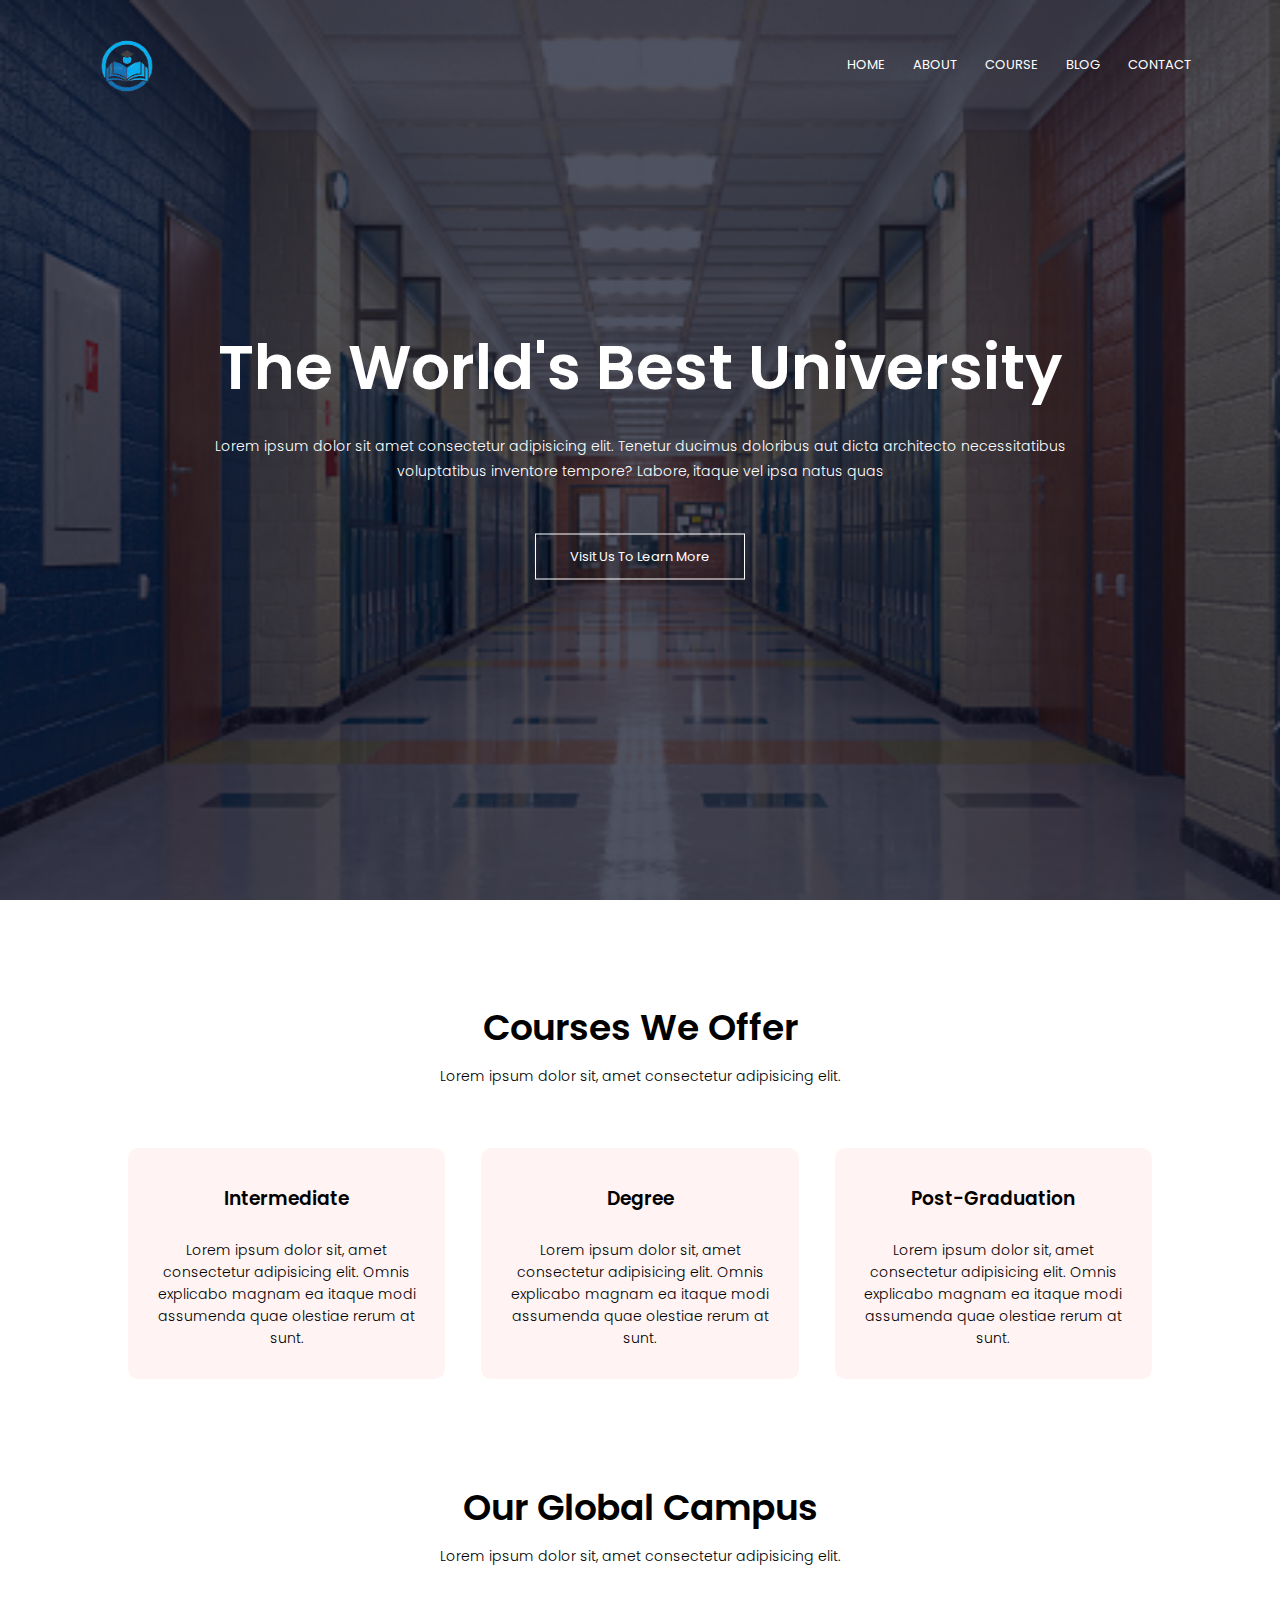
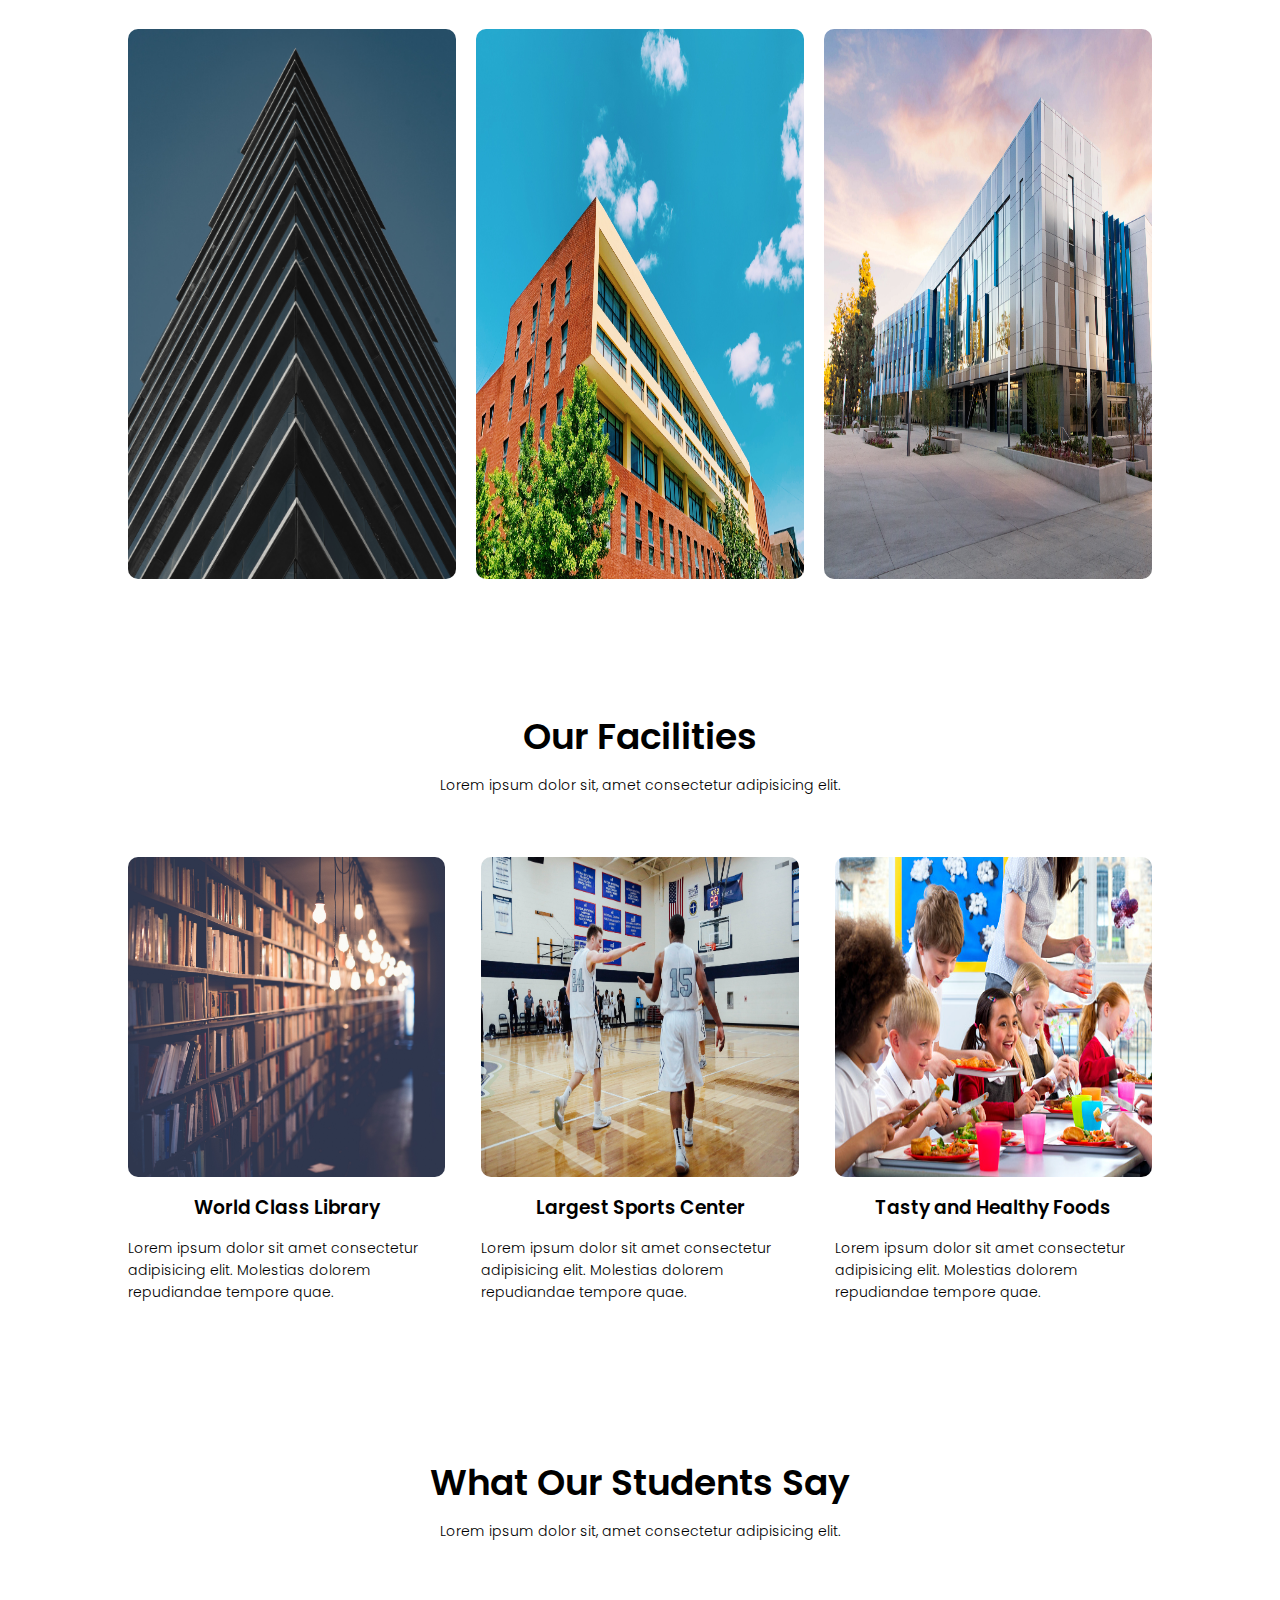
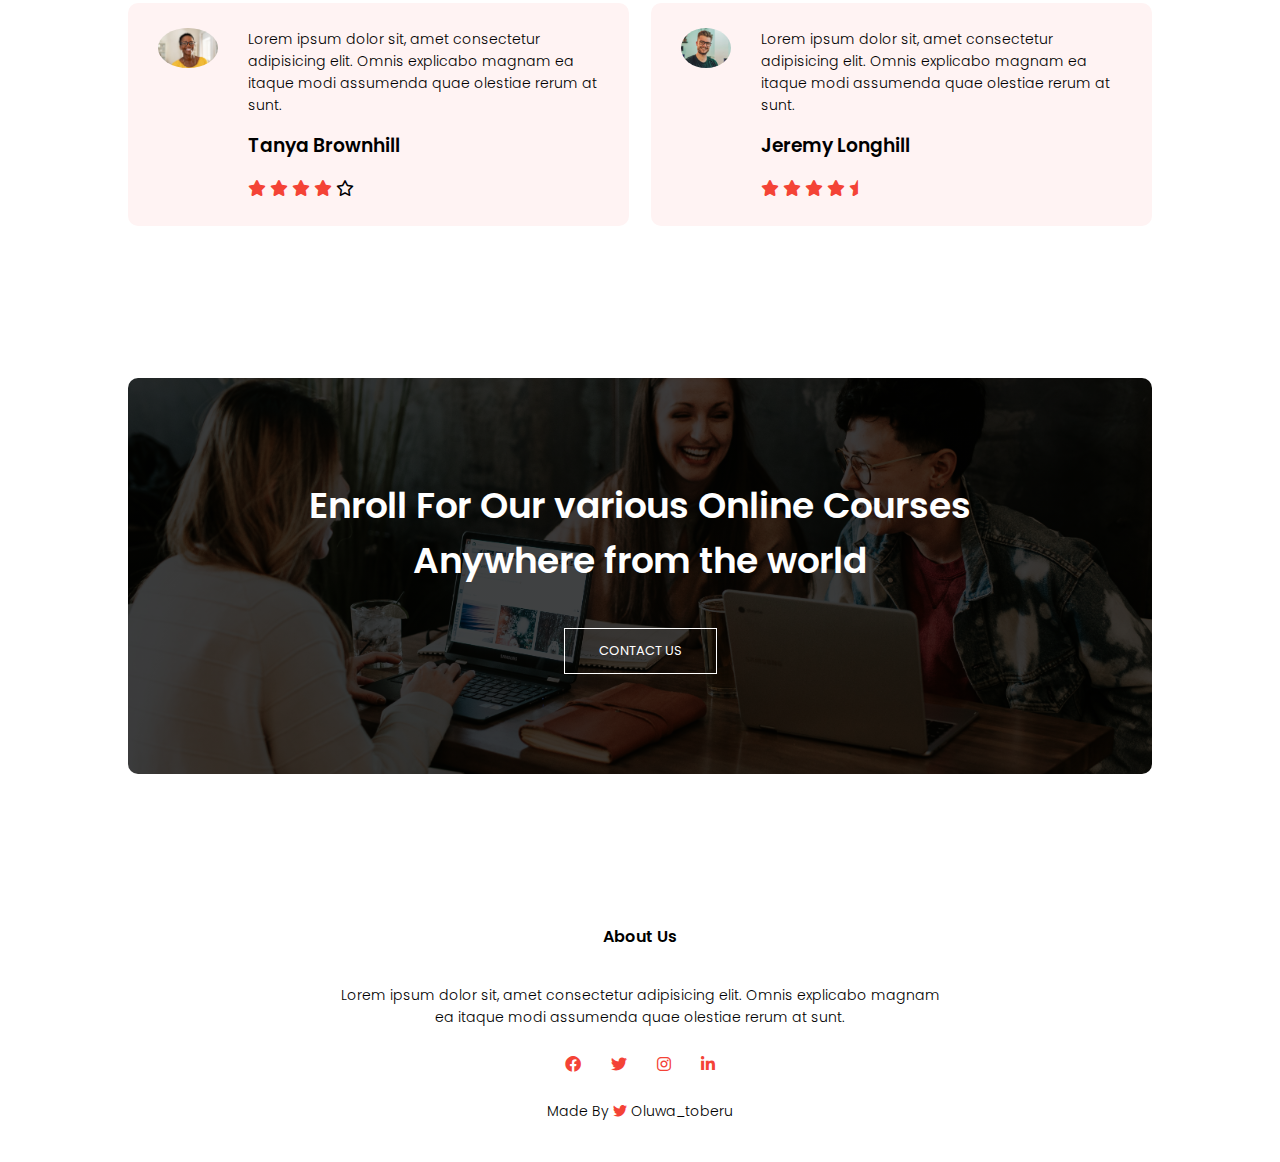
<file: school/index.html>
<html lang="en">
<head>
    <meta charset="UTF-8">
    <meta http-equiv="X-UA-Compatible" content="IE=edge">
    <meta name="viewport" content="width=device-width, initial-scale=1.0">
    <link rel="stylesheet" href="css/styles.css">
    <link rel="stylesheet" href="https://cdnjs.cloudflare.com/ajax/libs/font-awesome/6.0.0-beta2/css/all.min.css">
    <link rel="preconnect" href="https://fonts.googleapis.com">
<link rel="preconnect" href="https://fonts.gstatic.com" crossorigin>
<link href="https://fonts.googleapis.com/css2?family=Poppins:wght@100;200;300;400;600;700&display=swap" rel="stylesheet">
    <title>Campus</title>
</head>
<body>
    <section class="header">
        <nav class="nav">
          <a href="index.html"><img src="assets/logo.png" alt=""></a>

          <div class="nav-links" id="navLinks">
            <i class="fa fa-times" onclick="hideMenu()"></i>
              <ul>
                <li><a href="index.html">HOME</a></li>
                <li><a href="about.html">ABOUT</a></li>
                <li><a href="course.html">COURSE</a></li>
                <li><a href="blog.html">BLOG</a></li>
                <li><a href="contact.html">CONTACT</a></li>
              </ul>
          </div>
          <i class="fa fa-bars" onclick="showMenu()"></i>
        </nav>

        <div class="text-box">
            <h1>The World's Best University</h1>
            <p>Lorem ipsum dolor sit amet consectetur adipisicing elit. Tenetur ducimus doloribus aut dicta
             architecto necessitatibus<br> voluptatibus inventore tempore? Labore, itaque vel ipsa natus quas</p>
            <a href="" class="hero-btn">Visit Us To Learn More</a>
        </div>
    </section>


    <section class="course">
        <h1>Courses We Offer</h1>
        <p>Lorem ipsum dolor sit, amet consectetur adipisicing elit.</p>

        <div class="row">

            <div class="course-col">
                <h3>Intermediate</h3>
                <p>Lorem ipsum dolor sit, amet consectetur adipisicing elit.
                     Omnis explicabo magnam ea itaque modi assumenda quae 
                     olestiae rerum at sunt.</p>
            </div>

            <div class="course-col">
                <h3>Degree</h3>
                <p>Lorem ipsum dolor sit, amet consectetur adipisicing elit.
                     Omnis explicabo magnam ea itaque modi assumenda quae 
                     olestiae rerum at sunt.</p>
            </div>

            <div class="course-col">
                <h3>Post-Graduation</h3>
                <p>Lorem ipsum dolor sit, amet consectetur adipisicing elit.
                     Omnis explicabo magnam ea itaque modi assumenda quae 
                     olestiae rerum at sunt.</p>
            </div>

        </div>
    </section>

    <section class="campus">
        <h1>Our Global Campus</h1>
        <p>Lorem ipsum dolor sit, amet consectetur adipisicing elit.</p>

        <div class="row">

            <div class="campus-col">
                <img src="assets/b.jpg" class="first">
                <div class="layer">
                    <h3>LONDON</h3>
                </div>
            </div>

            <div class="campus-col">
                <img src="assets/c.jpg" class="first">
                <div class="layer">
                    <h3>NEW YORK</h3>
                </div>
            </div>

            <div class="campus-col">
                <img src="assets/d.jpg" class="first">
                <div class="layer">
                    <h3>WASHINGTON</h3>
                </div>
            </div>
            
        </div>
    </section>

    <section class="facilities">
        <h1>Our Facilities</h1>
        <p>Lorem ipsum dolor sit, amet consectetur adipisicing elit.</p>
        <div class="row">
            <div class="facilities-col">

                <img src="assets/e.jpg" class="second">
                <h3>World Class Library</h3>
                <p>Lorem ipsum dolor sit amet consectetur adipisicing elit.
                     Molestias dolorem repudiandae tempore quae.</p>
            </div>

            <div class="facilities-col">
                <img src="assets/f.jpg" class="second">
                <h3>Largest Sports Center</h3>
                <p>Lorem ipsum dolor sit amet consectetur adipisicing elit.
                     Molestias dolorem repudiandae tempore quae.</p>
            </div>

            <div class="facilities-col">
                <img src="assets/g.jpg" class="second">
                <h3>Tasty and Healthy Foods</h3>
                <p>Lorem ipsum dolor sit amet consectetur adipisicing elit.
                     Molestias dolorem repudiandae tempore quae.</p>
            </div>

        </div>
    </section>

    <section class="testimonials">
        <h1>What Our Students Say</h1>
        <p>Lorem ipsum dolor sit, amet consectetur adipisicing elit.</p>
        <div class="row">

            <div class="testimonials-col">
                <img src="assets/p.jpg">
                <div>
                  <p>Lorem ipsum dolor sit, amet consectetur adipisicing elit.
                    Omnis explicabo magnam ea itaque modi assumenda quae 
                    olestiae rerum at sunt.</p>  
                    <h3>Tanya Brownhill</h3>
                    <i class="fa fa-star"></i>
                    <i class="fa fa-star"></i>
                    <i class="fa fa-star"></i>
                    <i class="fa fa-star"></i>
                    <i class="far fa-star"></i>
                </div>
            </div>

                <div class="testimonials-col">
                    <img src="assets/q.jpg">
                    <div>
                      <p>Lorem ipsum dolor sit, amet consectetur adipisicing elit.
                        Omnis explicabo magnam ea itaque modi assumenda quae 
                        olestiae rerum at sunt.</p>  
                        <h3>Jeremy Longhill</h3>
                        <i class="fa fa-star"></i>
                        <i class="fa fa-star"></i>
                        <i class="fa fa-star"></i>
                        <i class="fa fa-star"></i>
                        <i class="fa fa-star-half"></i>
                    </div>
            </div>
        </div>
    </section>

    <section class="cta">
         <h1>Enroll For Our various Online Courses<br> Anywhere from the world</h1>
         <a href="" class="hero-btn"> CONTACT US</a>
    </section>


    <section class="footer">
        <h4>About Us</h4>
        <p>Lorem ipsum dolor sit, amet consectetur adipisicing elit.
            Omnis explicabo magnam<br> ea itaque modi assumenda quae 
            olestiae rerum at sunt.</p>
            <div class="icons">
                <i class="fab fa-facebook"></i> 
                <i class="fab fa-twitter"></i> 
                <i class="fab fa-instagram"></i> 
                <i class="fab fa-linkedin-in"></i> 
            </div>
            <p>Made By  <i class="fab fa-twitter"></i> Oluwa_toberu</p>
    </section>

<script src="js/main.js"></script>
</body>
</html>
</file>
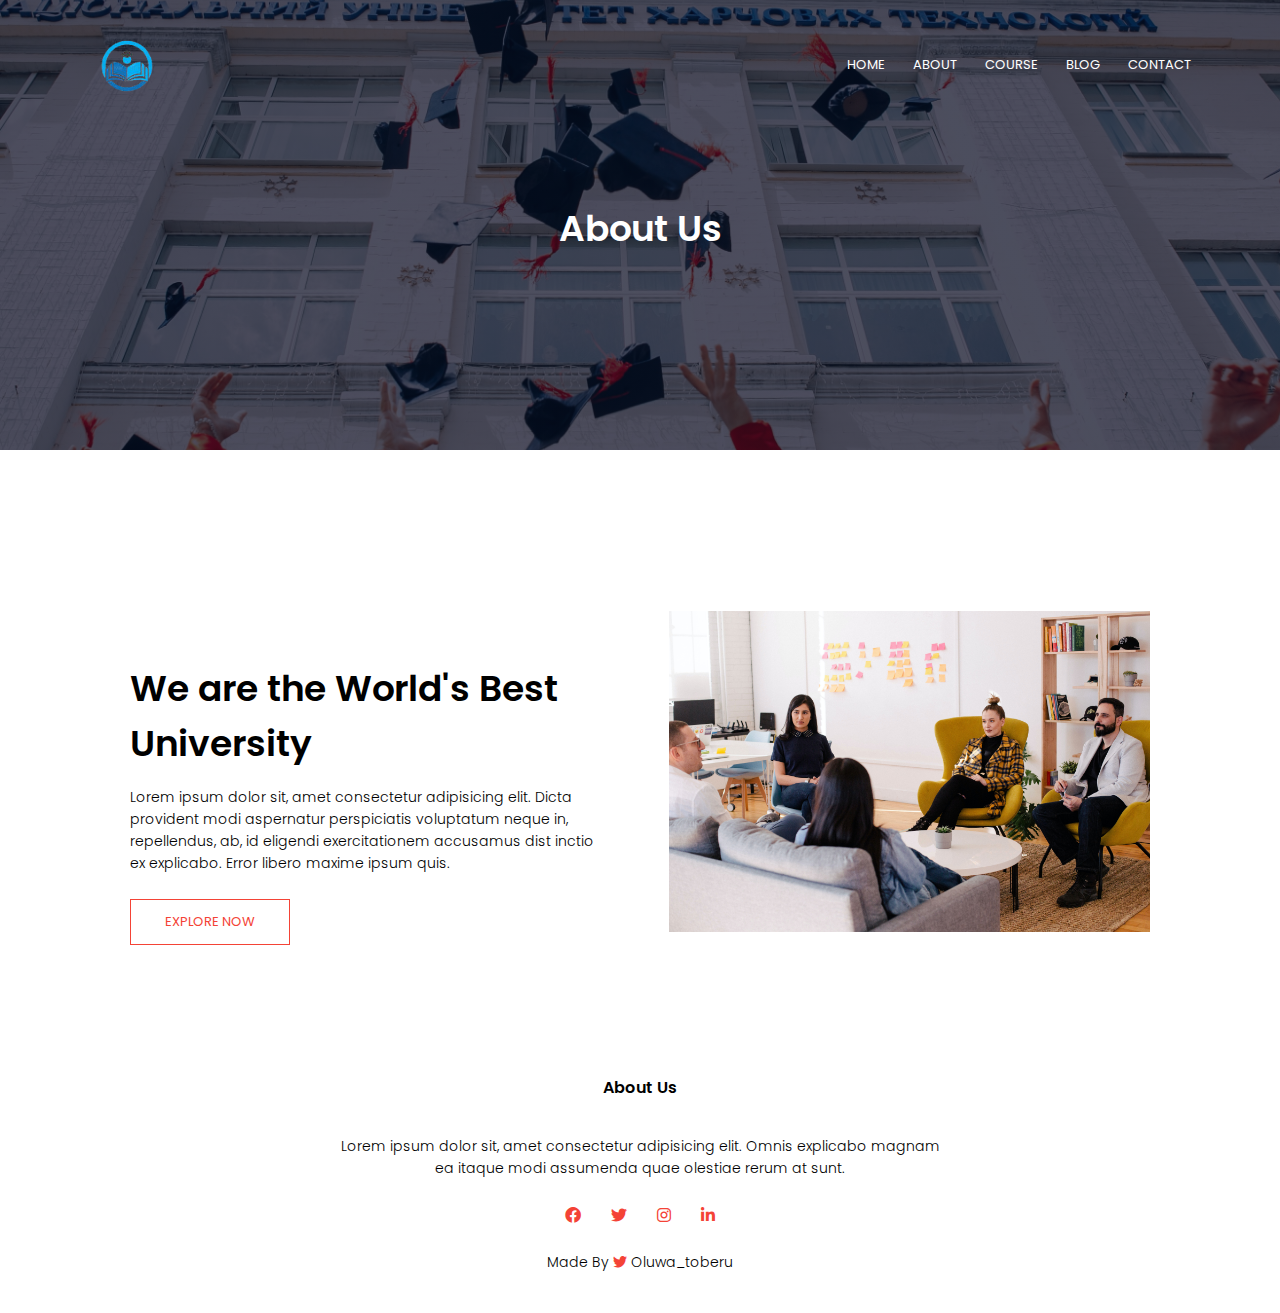
<file: school/about.html>
<html lang="en">
<head>
    <meta charset="UTF-8">
    <meta http-equiv="X-UA-Compatible" content="IE=edge">
    <meta name="viewport" content="width=device-width, initial-scale=1.0">
    <link rel="stylesheet" href="css/styles.css">
    <link rel="stylesheet" href="https://cdnjs.cloudflare.com/ajax/libs/font-awesome/6.0.0-beta2/css/all.min.css">
    <link rel="preconnect" href="https://fonts.googleapis.com">
<link rel="preconnect" href="https://fonts.gstatic.com" crossorigin>
<link href="https://fonts.googleapis.com/css2?family=Poppins:wght@100;200;300;400;600;700&display=swap" rel="stylesheet">
    <title>Campus</title>
</head>
<body>
    <section class="sub-header">
        <nav class="nav">
          <a href="index.html"><img src="assets/logo.png" alt=""></a>

          <div class="nav-links" id="navLinks">
            <i class="fa fa-times" onclick="hideMenu()"></i>
              <ul>
                <li><a href="index.html">HOME</a></li>
                <li><a href="about.html">ABOUT</a></li>
                <li><a href="course.html">COURSE</a></li>
                <li><a href="blog.html">BLOG</a></li>
                <li><a href="contact.html">CONTACT</a></li>
              </ul>
          </div>
          <i class="fa fa-bars" onclick="showMenu()"></i>
        </nav>

       <h1>About Us</h1>
    </section>


   <section class="about-us">
       <div class="row">
           <div class="about-col">
               <h1>We are the World's Best University</h1>
               <p>Lorem ipsum dolor sit, amet consectetur adipisicing elit.
                  Dicta provident modi aspernatur perspiciatis voluptatum neque
                  in, repellendus, ab, id eligendi exercitationem accusamus dist
                  inctio ex explicabo. Error libero maxime ipsum quis.</p>
                  <a href="" class="hero-btn red-btn">EXPLORE NOW</a>
           </div>
           <div class="about-col">
               <img src="assets/j.jpg">
           </div>
       </div>
   </section>

   



    <section class="footer">
        <h4>About Us</h4>
        <p>Lorem ipsum dolor sit, amet consectetur adipisicing elit.
            Omnis explicabo magnam<br> ea itaque modi assumenda quae 
            olestiae rerum at sunt.</p>
            <div class="icons">
                <i class="fab fa-facebook"></i> 
                <i class="fab fa-twitter"></i> 
                <i class="fab fa-instagram"></i> 
                <i class="fab fa-linkedin-in"></i> 
            </div>
            <p>Made By  <i class="fab fa-twitter"></i> Oluwa_toberu</p>
    </section>

<script src="js/main.js"></script>
</body>
</html>
</file>
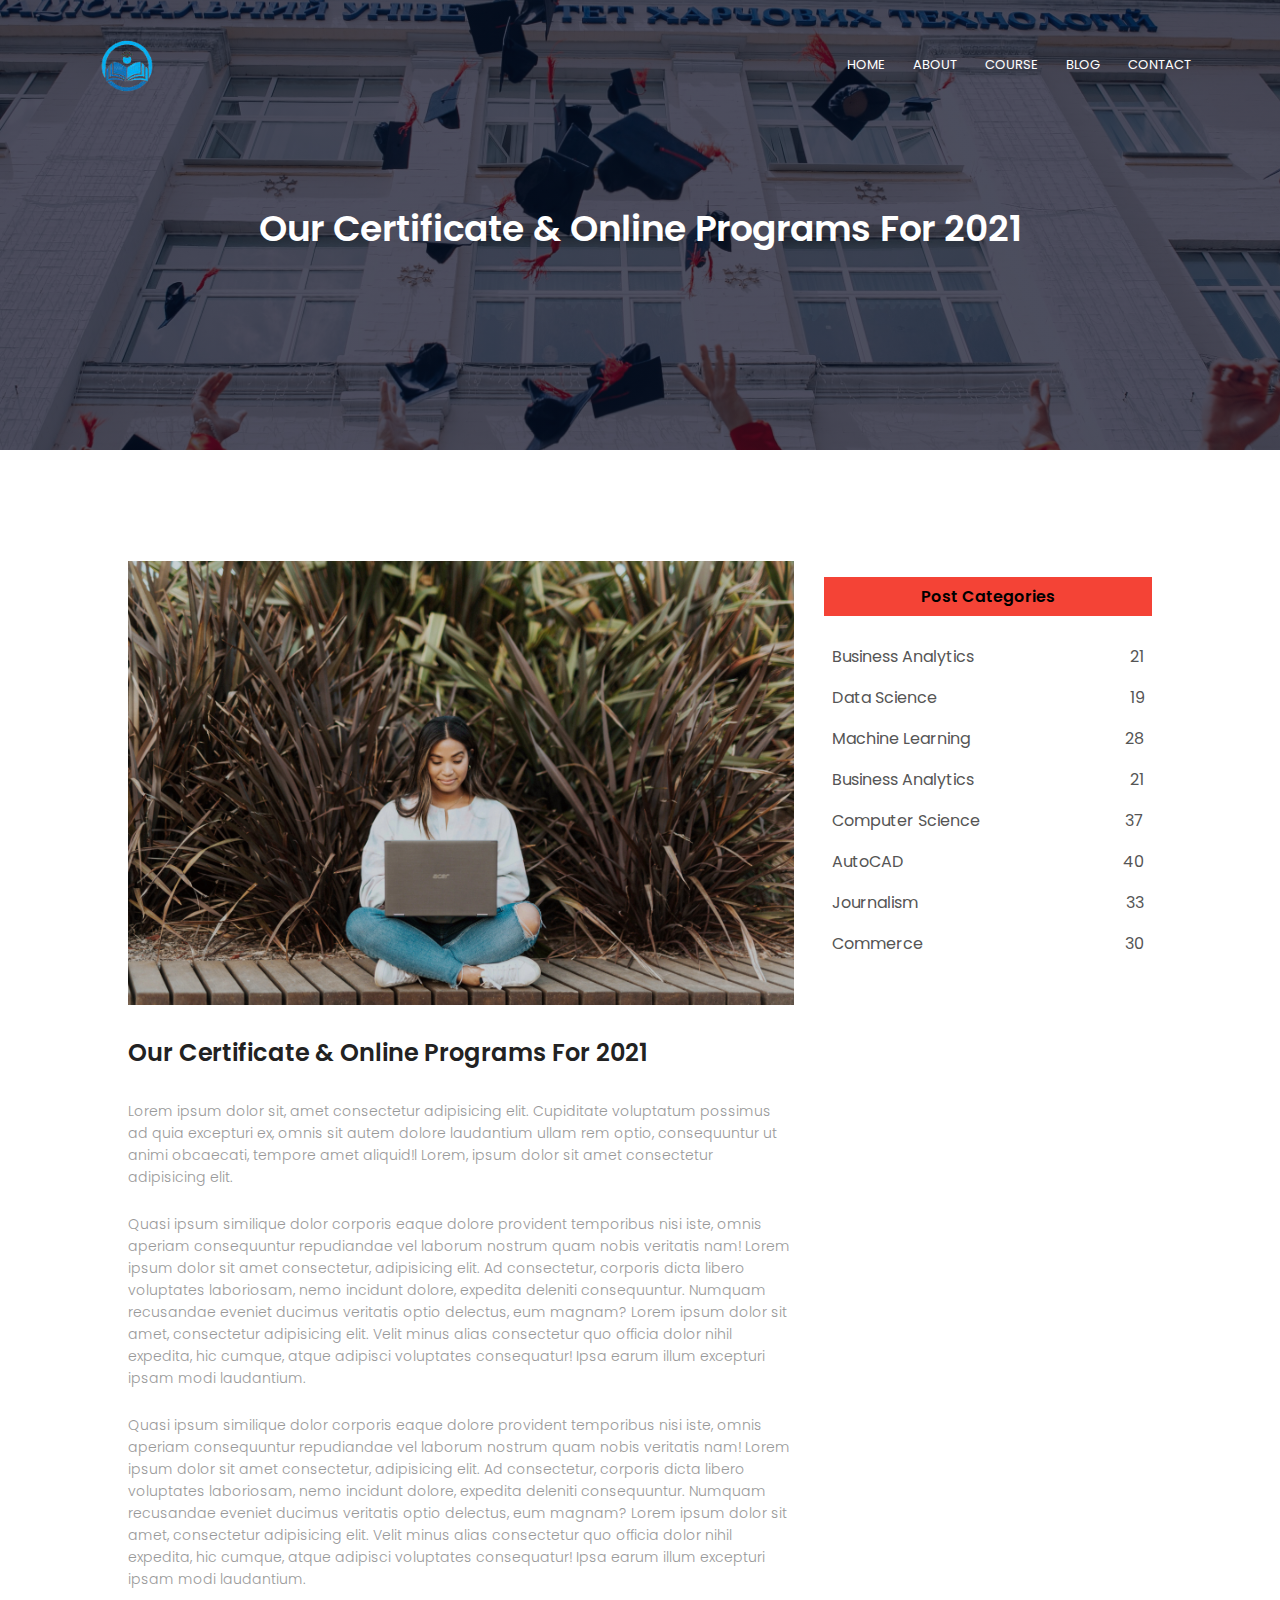
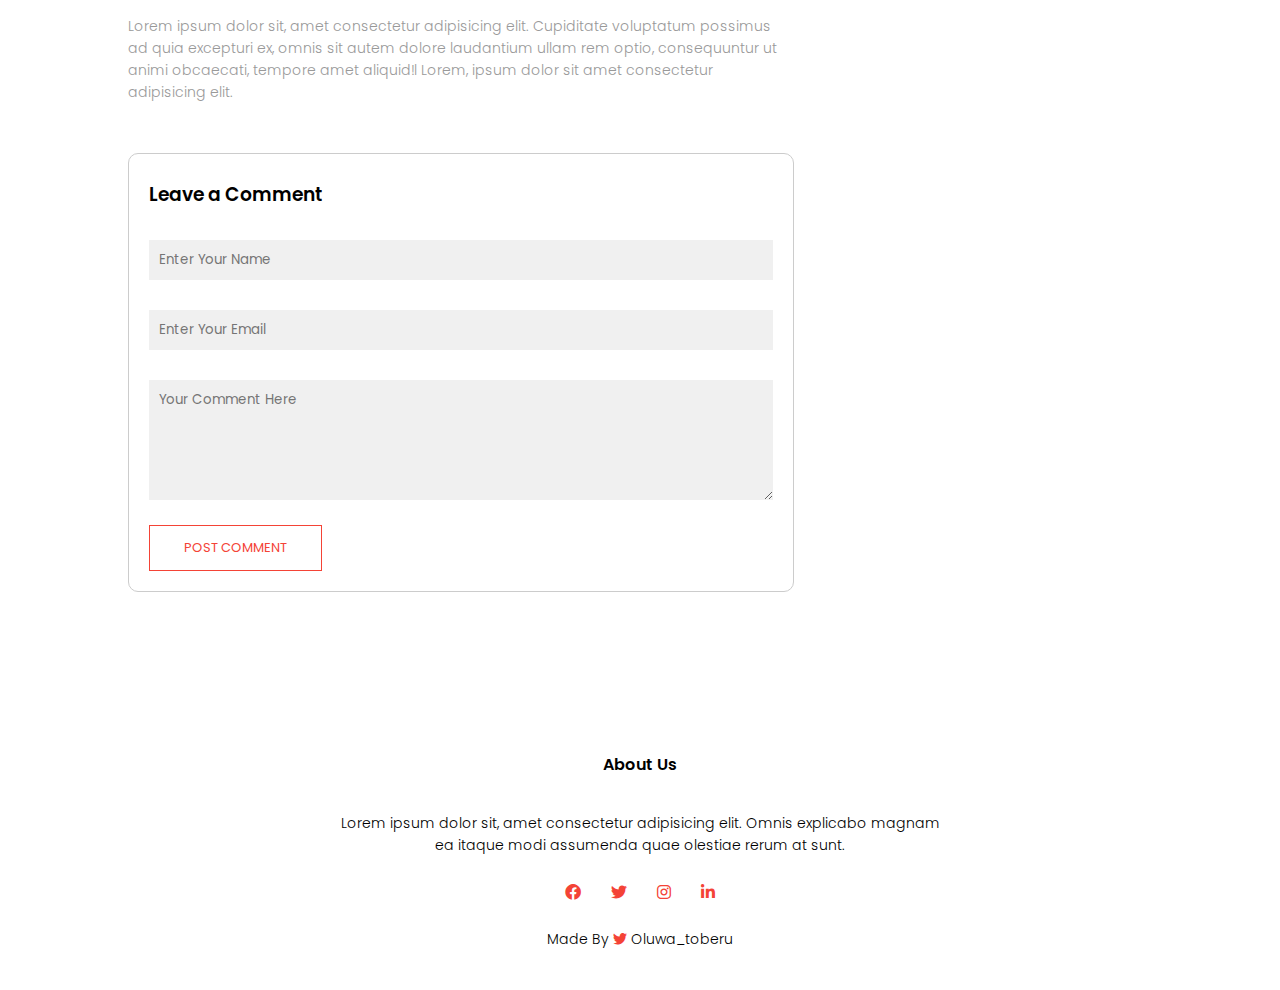
<file: school/blog.html>
<html lang="en">
<head>
    <meta charset="UTF-8">
    <meta http-equiv="X-UA-Compatible" content="IE=edge">
    <meta name="viewport" content="width=device-width, initial-scale=1.0">
    <link rel="stylesheet" href="css/styles.css">
    <link rel="stylesheet" href="https://cdnjs.cloudflare.com/ajax/libs/font-awesome/6.0.0-beta2/css/all.min.css">
    <link rel="preconnect" href="https://fonts.googleapis.com">
<link rel="preconnect" href="https://fonts.gstatic.com" crossorigin>
<link href="https://fonts.googleapis.com/css2?family=Poppins:wght@100;200;300;400;600;700&display=swap" rel="stylesheet">
    <title>Campus</title>
</head>
<body>
    <section class="sub-header">
        <nav class="nav">
          <a href="index.html"><img src="assets/logo.png" alt=""></a>

          <div class="nav-links" id="navLinks">
            <i class="fa fa-times" onclick="hideMenu()"></i>
              <ul>
                <li><a href="index.html">HOME</a></li>
                <li><a href="about.html">ABOUT</a></li>
                <li><a href="course.html">COURSE</a></li>
                <li><a href="blog.html">BLOG</a></li>
                <li><a href="contact.html">CONTACT</a></li>
              </ul>
          </div>
          <i class="fa fa-bars" onclick="showMenu()"></i>
        </nav>

       <h1>Our Certificate & Online Programs For 2021</h1>
    </section>


       <section class="blog-content">
           <div class="row">
               <div class="blog-left">
                   <img src="assets/k.jpg">
                   <h2>Our Certificate & Online Programs For 2021</h2>
                   <p>Lorem ipsum dolor sit, amet consectetur adipisicing elit.
                      Cupiditate voluptatum possimus ad quia excepturi ex, omnis
                      sit autem dolore laudantium ullam rem optio, consequuntur
                      ut animi obcaecati, tempore amet aliquid!l 
                      Lorem, ipsum dolor sit amet consectetur adipisicing elit.</p>
                      <br>
                      <p>Quasi ipsum similique dolor corporis eaque dolore provident
                      temporibus nisi iste, omnis aperiam consequuntur repudiandae
                      vel laborum nostrum quam nobis veritatis nam!  
                      Lorem ipsum dolor sit amet consectetur, adipisicing elit.
                      Ad consectetur, corporis dicta libero voluptates laboriosam,
                      nemo incidunt dolore, expedita deleniti consequuntur. Numquam
                      recusandae eveniet ducimus veritatis optio delectus, eum magnam? 
                      Lorem ipsum dolor sit amet, consectetur adipisicing elit. 
                      Velit minus alias consectetur quo officia dolor nihil expedita,
                      hic cumque, atque adipisci voluptates consequatur! Ipsa earum 
                      illum excepturi ipsam modi laudantium.</p>
                      <br>
                      <p>Quasi ipsum similique dolor corporis eaque dolore provident
                        temporibus nisi iste, omnis aperiam consequuntur repudiandae
                        vel laborum nostrum quam nobis veritatis nam!  
                        Lorem ipsum dolor sit amet consectetur, adipisicing elit.
                        Ad consectetur, corporis dicta libero voluptates laboriosam,
                        nemo incidunt dolore, expedita deleniti consequuntur. Numquam
                        recusandae eveniet ducimus veritatis optio delectus, eum magnam? 
                        Lorem ipsum dolor sit amet, consectetur adipisicing elit. 
                        Velit minus alias consectetur quo officia dolor nihil expedita,
                        hic cumque, atque adipisci voluptates consequatur! Ipsa earum 
                        illum excepturi ipsam modi laudantium.</p>
                        <br>
                        <p>Lorem ipsum dolor sit, amet consectetur adipisicing elit.
                            Cupiditate voluptatum possimus ad quia excepturi ex, omnis
                            sit autem dolore laudantium ullam rem optio, consequuntur
                            ut animi obcaecati, tempore amet aliquid!l 
                            Lorem, ipsum dolor sit amet consectetur adipisicing elit.</p>

                            <div class="comment-box">
                                <h3>Leave a Comment</h3>
                                <form class="comment-form">
                                    <input type="text" placeholder="Enter Your Name">
                                    <input type="email" placeholder="Enter Your Email">
                                    <textarea rows="5" placeholder="Your Comment Here"></textarea>
                                    <button type="submit" class="hero-btn red-btn">POST COMMENT</button>
                                </form>
                               
                            </div>

               </div>
               <div class="blog-right">
                   <h3>Post Categories</h3>
                   <div>
                       <span>Business Analytics</span>
                       <span>21</span>
                   </div>

                   <div>
                    <span>Data Science</span>
                    <span>19</span>
                </div>

                <div>
                    <span>Machine Learning</span>
                    <span>28</span>
                </div>

                <div>
                    <span>Business Analytics</span>
                    <span>21</span>
                </div>

                <div>
                    <span>Computer Science</span>
                    <span>37</span>
                </div>

                <div>
                    <span>AutoCAD</span>
                    <span>40</span>
                </div>

                <div>
                    <span>Journalism</span>
                    <span>33</span>
                </div>

                <div>
                    <span>Commerce</span>
                    <span>30</span>
                </div>

               </div>
           </div>
       </section>
   
   



    <section class="footer">
        <h4>About Us</h4>
        <p>Lorem ipsum dolor sit, amet consectetur adipisicing elit.
            Omnis explicabo magnam<br> ea itaque modi assumenda quae 
            olestiae rerum at sunt.</p>
            <div class="icons">
                <i class="fab fa-facebook"></i> 
                <i class="fab fa-twitter"></i> 
                <i class="fab fa-instagram"></i> 
                <i class="fab fa-linkedin-in"></i> 
            </div>
            <p>Made By  <i class="fab fa-twitter"></i> Oluwa_toberu</p>
    </section>

<script src="js/main.js"></script>
</body>
</html>
</file>
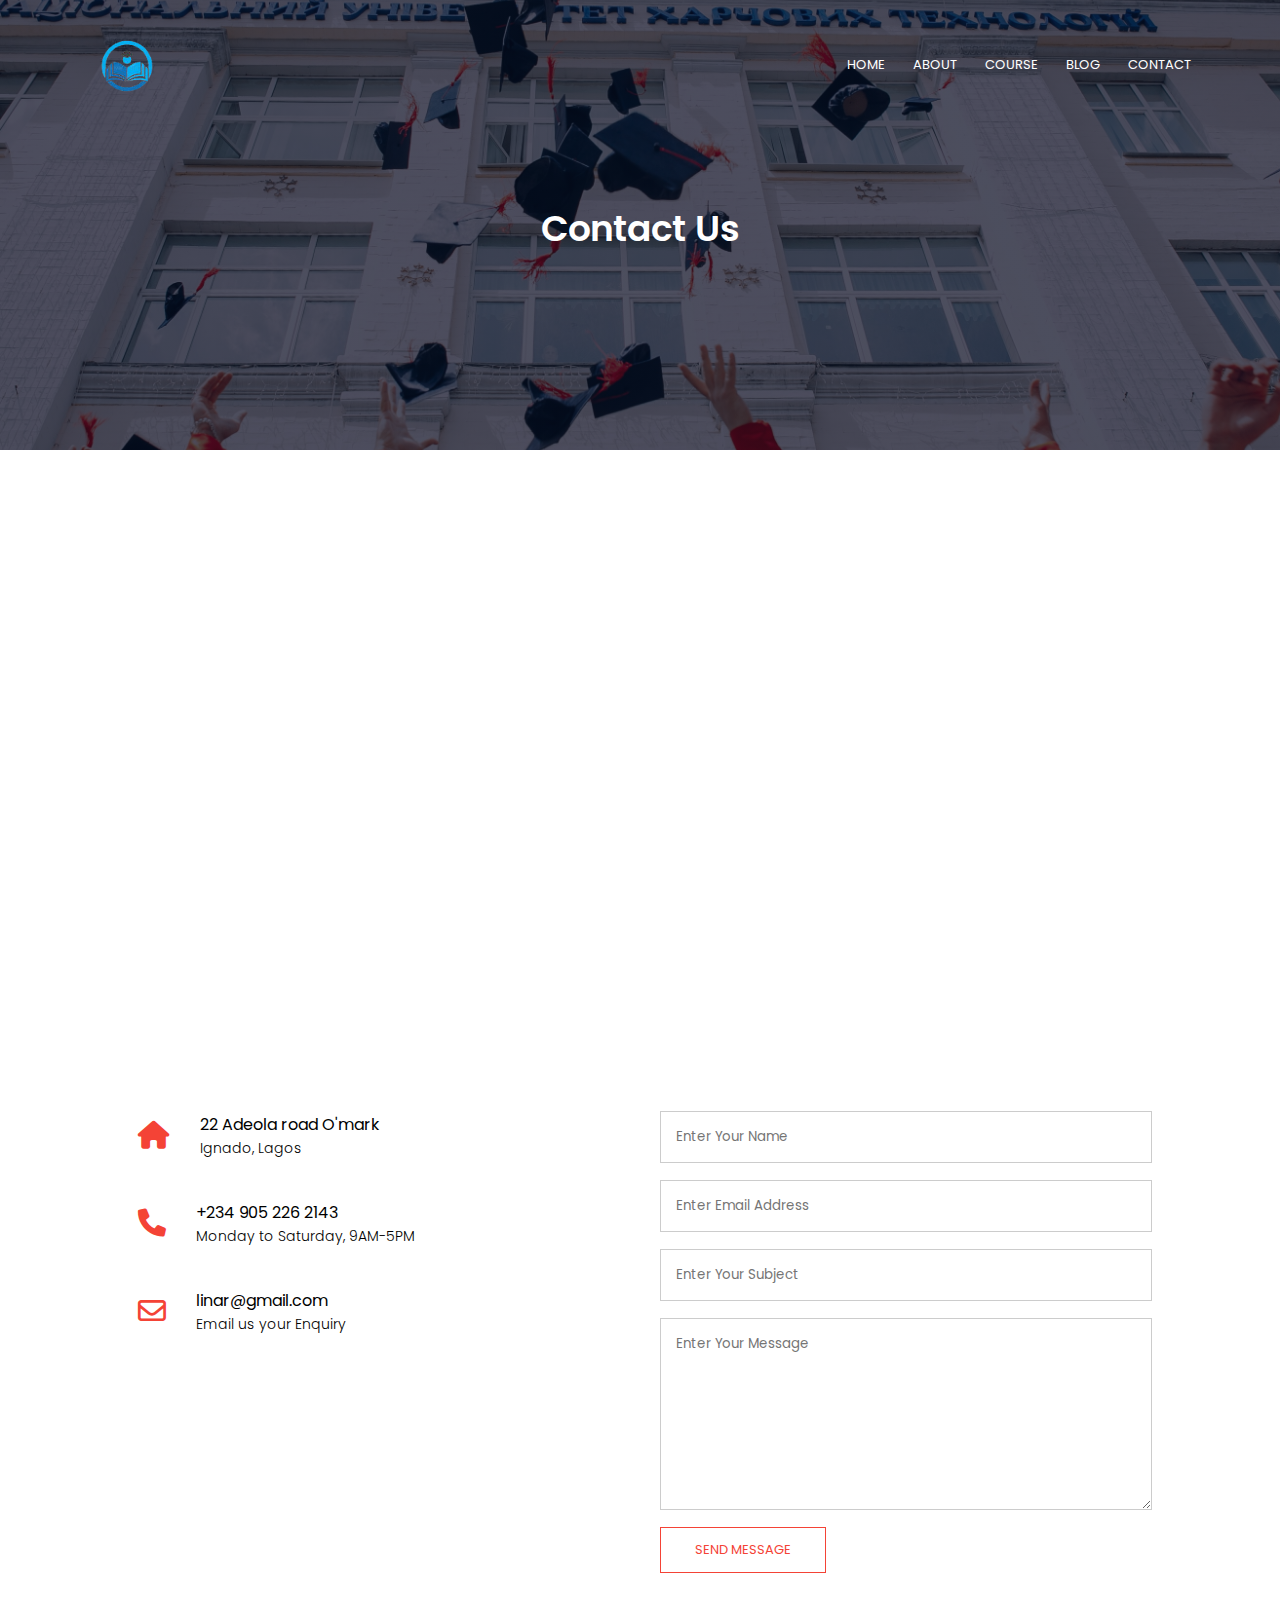
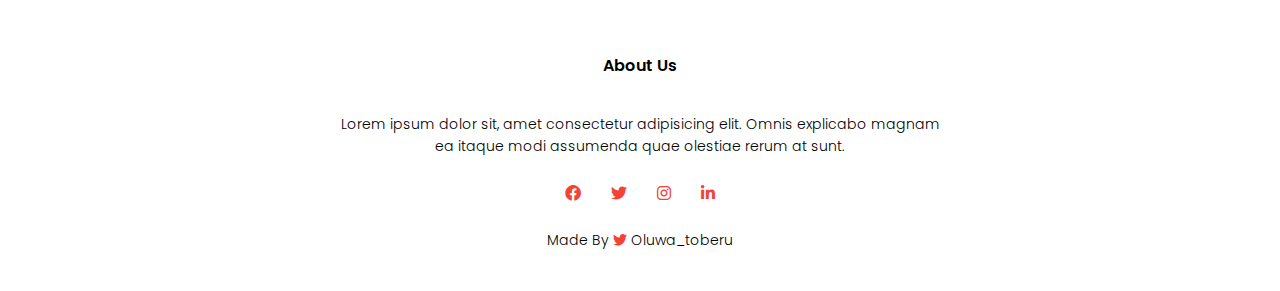
<file: school/contact.html>
<html lang="en">
<head>
    <meta charset="UTF-8">
    <meta http-equiv="X-UA-Compatible" content="IE=edge">
    <meta name="viewport" content="width=device-width, initial-scale=1.0">
    <link rel="stylesheet" href="css/styles.css">
    <link rel="stylesheet" href="https://cdnjs.cloudflare.com/ajax/libs/font-awesome/6.0.0-beta2/css/all.min.css">
    <link rel="preconnect" href="https://fonts.googleapis.com">
<link rel="preconnect" href="https://fonts.gstatic.com" crossorigin>
<link href="https://fonts.googleapis.com/css2?family=Poppins:wght@100;200;300;400;600;700&display=swap" rel="stylesheet">
    <title>Campus</title>
</head>
<body>
    <section class="sub-header">
        <nav class="nav">
          <a href="index.html"><img src="assets/logo.png" alt=""></a>

          <div class="nav-links" id="navLinks">
            <i class="fa fa-times" onclick="hideMenu()"></i>
              <ul>
                  <li><a href="index.html">HOME</a></li>
                  <li><a href="about.html">ABOUT</a></li>
                  <li><a href="course.html">COURSE</a></li>
                  <li><a href="blog.html">BLOG</a></li>
                  <li><a href="contact.html">CONTACT</a></li>
              </ul>
          </div>
          <i class="fa fa-bars" onclick="showMenu()"></i>
        </nav>

       <h1>Contact Us</h1>
    </section>


  
     <section class="location">
        <iframe src="https://www.google.com/maps/embed?pb=!1m18!1m12!1m3!1d3963.8238153621637!2d3.2313412147708145!3d6.543919095266929!2m3!1f0!2f0!3f0!3m2!1i1024!2i768!4f13.1!3m3!1m2!1s0x103b85de677f1377%3A0xa8e4c9e72999b617!2sLinar%20School%20of%20Media%20%26%20ICT!5e0!3m2!1sen!2sng!4v1634335176200!5m2!1sen!2sng" width="600" height="450" style="border:0;" allowfullscreen="" loading="lazy"></iframe>
     </section>
   

     <section class="contact-us">
         <div class="row">
             <div class="contact-col">

                 <div>
                    <i class="fas fa-home"></i> 
                    <span>22 Adeola road O'mark
                    <p>Ignado, Lagos</p>
                    </span>
                 </div>

                 <div>
                    <i class="fas fa-phone"></i> 
                    <span>+234 905 226 2143
                    <p>Monday to Saturday, 9AM-5PM</p>
                </span>
                    
                 </div>

                 <div>
                    <i class="far fa-envelope"></i> 
                    <span>linar@gmail.com 
                    <p>Email us your Enquiry</p>
                   </span>
                   
                 </div>

             </div>
             <div class="contact-col">
                 <form action="form-handler.php" method="POST">
                     <input type="text" name="name" placeholder="Enter Your Name" required>
                     <input type="email" name="email" placeholder="Enter Email Address" required>
                     <input type="text" name="subject" placeholder="Enter Your Subject" required>
                     <textarea rows="8" name="message" placeholder="Enter Your Message"></textarea>
                     <button type="submit" class="hero-btn red-btn">SEND MESSAGE</button>
                 </form>
             </div>
         </div>
     </section>


    <section class="footer">
        <h4>About Us</h4>
        <p>Lorem ipsum dolor sit, amet consectetur adipisicing elit.
            Omnis explicabo magnam<br> ea itaque modi assumenda quae 
            olestiae rerum at sunt.</p>
            <div class="icons">
                <i class="fab fa-facebook"></i> 
                <i class="fab fa-twitter"></i> 
                <i class="fab fa-instagram"></i> 
                <i class="fab fa-linkedin-in"></i> 
            </div>
            <p>Made By  <i class="fab fa-twitter"></i> Oluwa_toberu</p>
    </section>

<script src="js/main.js"></script>
</body>
</html>
</file>
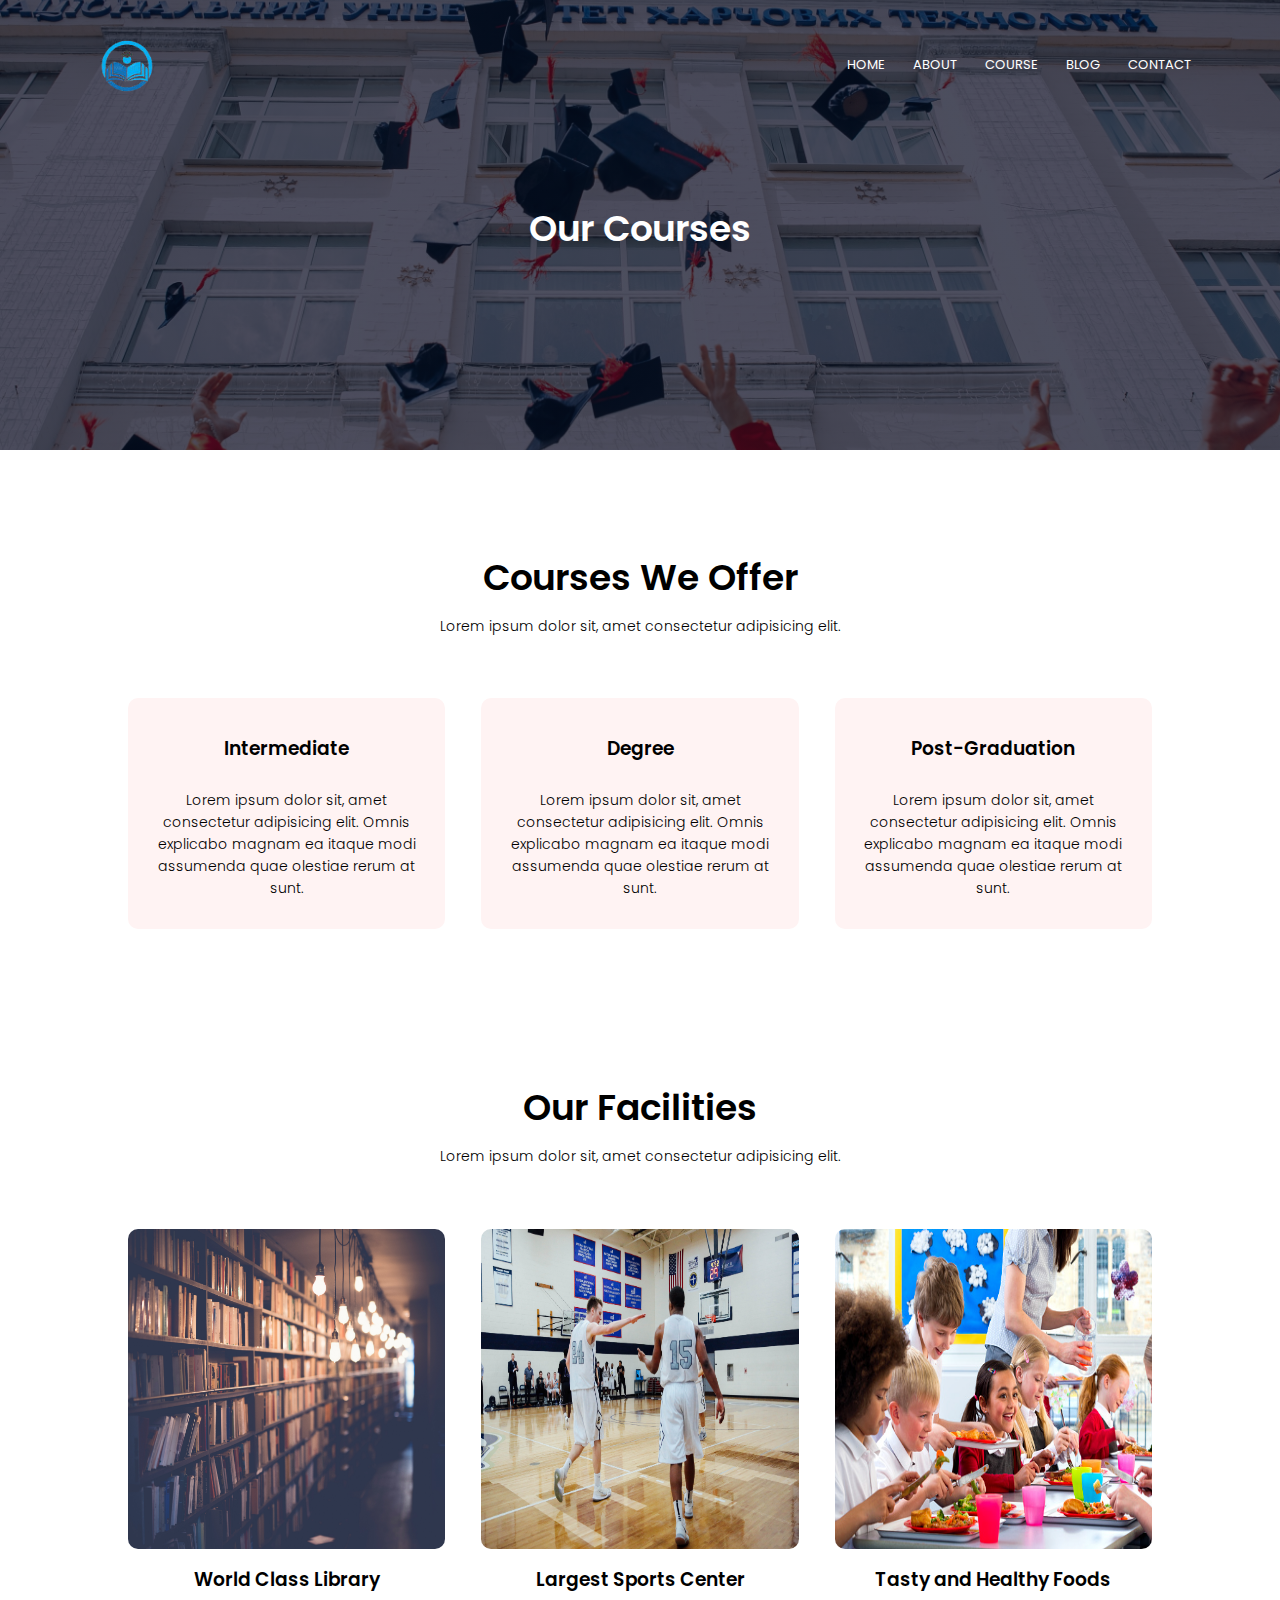
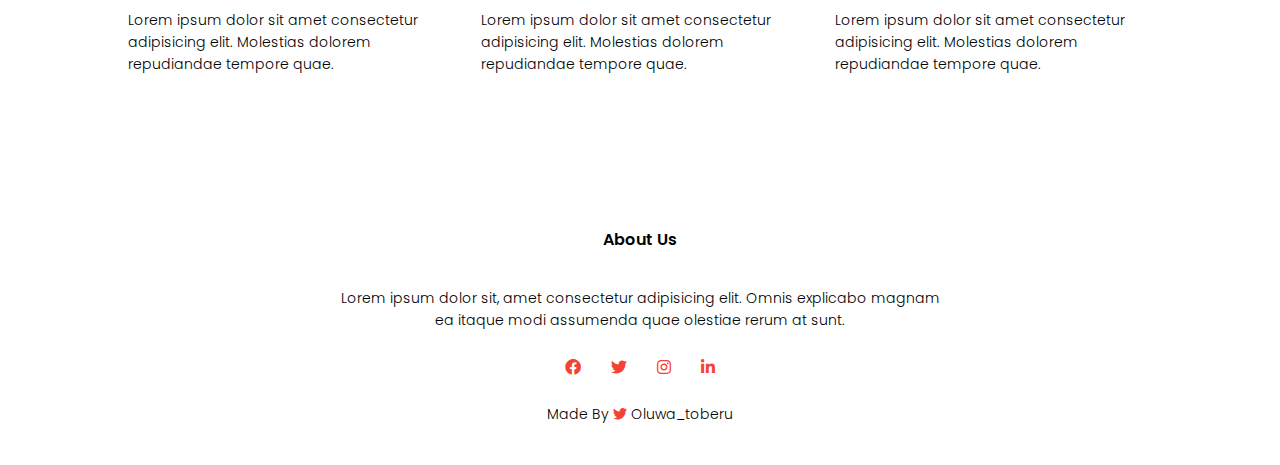
<file: school/course.html>
<html lang="en">
<head>
    <meta charset="UTF-8">
    <meta http-equiv="X-UA-Compatible" content="IE=edge">
    <meta name="viewport" content="width=device-width, initial-scale=1.0">
    <link rel="stylesheet" href="css/styles.css">
    <link rel="stylesheet" href="https://cdnjs.cloudflare.com/ajax/libs/font-awesome/6.0.0-beta2/css/all.min.css">
    <link rel="preconnect" href="https://fonts.googleapis.com">
<link rel="preconnect" href="https://fonts.gstatic.com" crossorigin>
<link href="https://fonts.googleapis.com/css2?family=Poppins:wght@100;200;300;400;600;700&display=swap" rel="stylesheet">
    <title>Campus</title>
</head>
<body>
    <section class="sub-header">
        <nav class="nav">
          <a href="index.html"><img src="assets/logo.png" alt=""></a>

          <div class="nav-links" id="navLinks">
            <i class="fa fa-times" onclick="hideMenu()"></i>
              <ul>
                <li><a href="index.html">HOME</a></li>
                <li><a href="about.html">ABOUT</a></li>
                <li><a href="course.html">COURSE</a></li>
                <li><a href="blog.html">BLOG</a></li>
                <li><a href="contact.html">CONTACT</a></li>
              </ul>
          </div>
          <i class="fa fa-bars" onclick="showMenu()"></i>
        </nav>

       <h1>Our Courses</h1>
    </section>

    <section class="course">
        <h1>Courses We Offer</h1>
        <p>Lorem ipsum dolor sit, amet consectetur adipisicing elit.</p>

        <div class="row">

            <div class="course-col">
                <h3>Intermediate</h3>
                <p>Lorem ipsum dolor sit, amet consectetur adipisicing elit.
                     Omnis explicabo magnam ea itaque modi assumenda quae 
                     olestiae rerum at sunt.</p>
            </div>

            <div class="course-col">
                <h3>Degree</h3>
                <p>Lorem ipsum dolor sit, amet consectetur adipisicing elit.
                     Omnis explicabo magnam ea itaque modi assumenda quae 
                     olestiae rerum at sunt.</p>
            </div>

            <div class="course-col">
                <h3>Post-Graduation</h3>
                <p>Lorem ipsum dolor sit, amet consectetur adipisicing elit.
                     Omnis explicabo magnam ea itaque modi assumenda quae 
                     olestiae rerum at sunt.</p>
            </div>

        </div>
    </section>

    <section class="facilities">
        <h1>Our Facilities</h1>
        <p>Lorem ipsum dolor sit, amet consectetur adipisicing elit.</p>
        <div class="row">
            <div class="facilities-col">

                <img src="assets/e.jpg" class="second">
                <h3>World Class Library</h3>
                <p>Lorem ipsum dolor sit amet consectetur adipisicing elit.
                     Molestias dolorem repudiandae tempore quae.</p>
            </div>

            <div class="facilities-col">
                <img src="assets/f.jpg" class="second">
                <h3>Largest Sports Center</h3>
                <p>Lorem ipsum dolor sit amet consectetur adipisicing elit.
                     Molestias dolorem repudiandae tempore quae.</p>
            </div>

            <div class="facilities-col">
                <img src="assets/g.jpg" class="second">
                <h3>Tasty and Healthy Foods</h3>
                <p>Lorem ipsum dolor sit amet consectetur adipisicing elit.
                     Molestias dolorem repudiandae tempore quae.</p>
            </div>

        </div>
    </section>
   



    <section class="footer">
        <h4>About Us</h4>
        <p>Lorem ipsum dolor sit, amet consectetur adipisicing elit.
            Omnis explicabo magnam<br> ea itaque modi assumenda quae 
            olestiae rerum at sunt.</p>
            <div class="icons">
                <i class="fab fa-facebook"></i> 
                <i class="fab fa-twitter"></i> 
                <i class="fab fa-instagram"></i> 
                <i class="fab fa-linkedin-in"></i> 
            </div>
            <p>Made By  <i class="fab fa-twitter"></i> Oluwa_toberu</p>
    </section>

<script src="js/main.js"></script>
</body>
</html>
</file>
<file: school/css/styles.css>
*{
    margin: 0;
    padding: 0;
    font-family: 'Poppins', sans-serif;
}

.header{
    min-height: 100vh;
    width: 100%;
    background-image: linear-gradient(rgba(4,9,30,0.7),rgba(4,9,30,0.7)),url(../assets/a.jpg);
    background-position: center;
    background-size: cover;
    position: relative;
}

.nav{
    display: flex;
    padding: 2% 6%;
    justify-content: space-between;
    align-items: center;
}

.nav img{
    width: 100px;
}

.nav-links{
    flex: 1;
    text-align: right;
}

.nav-links ul li{
    list-style: none;
    display: inline-block;
    padding: 8px  12px;
    position: relative;
}

.nav-links ul li a{
    color: white;
    text-decoration: none;
    font-size: 13px;
}

.nav-links ul li::after{
    content: '';
    width: 0%;
    height: 2px;
    background-color: #f44336;
    display: block;
    margin: auto;
    transition: 0.5s;
}

.nav-links ul li:hover::after{
    width: 100%;
}

.text-box{
    width: 90%;
    color: white;
    position: absolute;
    top: 50%;
    left: 50%;
    transform: translate(-50%,-50%);
    text-align: center;
}

.text-box h1{
    font-size: 62px;
    cursor: context-menu;
}

.text-box p{
    margin: 10px 0 40px;
    font-size: 14px;
    color: white;
    line-height: 25px;
    cursor: context-menu;
}

.hero-btn{
    display: inline-block;
    text-decoration: none;
    color: white;
    border: 1px solid white;
    padding: 12px 34px;
    font-size: 13px;
    background: transparent;
    position: relative;
    cursor: pointer;
}

.hero-btn:hover{
    background-color: #f44336;
    border: 1px solid #f44336;
    transition: 1s;
}

.nav .fa{
    display: none;
}

@media only screen and (max-width:700px){
.text-box h1{
    font-size: 21px;
}

.text-box p{
    font-size: 13px;
}

.nav-links ul li{
    display: block;  
}

.nav-links{
    position: fixed;
    background-color: rgba(4, 101, 139, 0.986);
    height: 100vh;
    width: 200px;
    top: 0;
    right: -200px;
    text-align: left;
    z-index: 2;
    transition: 1s;
}

.nav .fa{
    display: block;
    color: white;
    margin: 10px;
    font-size: 22px;
    cursor: pointer;
}

.nav-links ul{
    padding: 13px 0;
}
}

/* ---------Course---------------- */

.course{
    width: 80%;
    margin: auto;
    text-align: center;
    padding-top: 100px;
}

h1{
    font-size: 36px;
    font-weight: 600;
}

 p{
   font-size: 14px;
   font-weight: 300;
   line-height: 22px;
   padding: 10px;
}

.row{
    margin-top: 5%;
    display: flex;
    justify-content: space-between;
}

.course-col{
    flex-basis: 31%;
    background-color: #fff3f3;
    border-radius: 10px;
    margin-bottom: 5%;
    padding: 20px 12px;
    box-sizing: border-box;
    transition: 0.5s;
}

h3{
    text-align: center;
    font-weight: 600;
    margin: 16px 0;
}

.course-col:hover{
    box-shadow: 0 0 20px 0 rgba(0,0,0,0.2);
}
@media only screen and (max-width:700px){
    .row{
        flex-direction: column;
    }
}

/* --------campus------- */

.campus{
    width: 80%;
    margin: auto;
    text-align: center;
    padding-top: 50px;
}

.campus-col{
    flex-basis: 32%;
    border-radius: 10px;
    margin-bottom: 30px;
    position: relative;
    overflow: hidden;
}

.first{
    width: 100%;
    height: 550px;
    display: block;
}

.layer{
    background: transparent;
    height: 100%;
    width: 100%;
    position: absolute;
    top: 0;
    left: 0;
    transition: 0.5s;

}
.layer:hover{
    background: rgba(226, 0, 0, 0.6);
}

.layer h3{
    width: 100%;
    font-weight: 500;
    color: white;
    font-size: 26px;
    bottom: 0;
    left: 50%;
    transform: translateX(-50%);
    position: absolute;
    opacity: 0;
    transition: 0.7s;
}
.layer:hover h3{
    bottom: 49%;
    opacity: 1;
}

/* ----------facilities--------- */
.facilities{
    width: 80%;
    margin: auto;
    text-align: center;
    padding-top: 100px;
}

.facilities-col{
    flex-basis: 31%;
    border-radius: 10px;
    margin-bottom: 10%;
    text-align: left;
}

.second{
    width: 100%;
    border-radius: 10px;
    height: 320px;
}

.facilities-col p{
    padding: 0;
}

.facilities-col h3{
   margin-top: 16px;
   margin-bottom: 15px;
  
}
@media only screen and (max-width:700px){
    .second{
        height: 250px;
    }
}

/* -------------testimonials------------- */

.testimonials{
    width: 80%;
    margin: auto;
    padding-top: 50px;
    text-align: center;
}

.testimonials-col{
    flex-basis: 44%;
    border-radius: 10px;
    margin-bottom: 5%;
    text-align: left;
    background-color: #fff3f3;
    padding: 25px;
    cursor: pointer;
    display: flex;
}

.testimonials-col img{
    height: 40px;
    margin-left: 5px;
    margin-right: 30px;
    border-radius: 50%;
}

.testimonials-col p{
    padding: 0;
}

.testimonials-col h3{
    margin-top: 15px;
    text-align: left;
}

.testimonials-col .fa{
    color: #f44336;
}
@media only screen and (max-width:700px){
    .testimonials-col img{
        margin-left: 0px;
        margin-right: 15px;
    }
}

/* ----------call to action -------- */

.cta{
    margin: 100px auto;
    width: 80%;
    background-image: linear-gradient(rgba(0,0,0,0.7),rgba(0,0,0,0.7)),url(../assets/h.jpg);
    background-position: center;
    background-size: cover;
    border-radius: 10px;
    text-align: center;
    padding: 100px 0;
}

.cta h1{
    color: white;
    margin-bottom: 40px;
    padding: 0;
}

@media only screen and (max-width:700px){
    .cta h1{
        font-size: 24px;
    }
}

/* ----------- footer -------- */

.footer{
    width: 100%;
    text-align: center;
    padding: 30px 0;
}

.footer h4{
    margin-bottom: 25px;
    margin-top: 20px;
    font-weight: 600;
}

.icons .fab{
    color: #f44336;
    margin: 0 13px;
    cursor: pointer;
    padding: 18px 0;
}

.fa-twitter{
    color: #f44336;
}




/* -------------about us ------- */

.sub-header{
    height: 50vh;
    width: 100%;
    background-image: linear-gradient(rgba(4,9,30,0.7),rgba(4,9,30,0.7)),url(../assets/i.jpg);
    background-position: center;
    background-size: cover;
    text-align: center;
    color: white;
}

.sub-header h1{
    margin-top: 70px;
}

.about-us{
    width: 80%;
    margin: auto;
    padding-top: 80px;
    padding-bottom: 50px;
}

.about-col{
    flex-basis: 47%;
    padding: 30px 2px;
}

.about-col img{
    width: 100%;
}

.about-col h1{
    padding-top: 0;
    margin-top: 50px;
}

.about-col p{
    padding: 15px 0 25px;
}

.red-btn{
    border: 1px solid #f44336;
    background-color: transparent;
    color: #f44336;
}
.red-btn:hover{
    color: white;
}

/* ------------blog------------- */

.blog-content{
    width: 80%;
    margin: auto;
    padding: 60px 0;
}

.blog-left{
    flex-basis: 65%;
}

.blog-left img{
    width: 100%;
}

.blog-left h2{
    color: #222;
    font-weight: 600;
    margin: 30px 0;
}

.blog-left p{
    color: #999;
    padding: 0;
}

.blog-right{
    flex-basis: 32%;
}

.blog-right h3{
    background-color: #f44336;
    columns: #fff;
    padding: 7px 0;
    font-size: 16px;
    margin-bottom: 20px;
}

.blog-right div{
    display: flex;
    align-items: center;
    justify-content: space-between;
    color: #555;
    padding: 8px;
    box-sizing: border-box;
}

.comment-box{
    border: 1px solid #ccc;
    margin: 50px 0;
    padding: 10px 20px;
    border-radius: 10px;
}

.comment-box h3{
    text-align: left;
}

.comment-form input, .comment-form textarea{
    width: 100%;
    padding: 10px;
    margin: 15px 0;
    box-sizing: border-box;
    border: none;
    outline: none;
    background-color: #f0f0f0;
}

.comment-form button{
    margin: 10px 0;
}

@media only screen and (max-width:700px){
    .sub-header h1{
        font-size: 24px;
    }
}



/* --------------contact us --------- */

.location{
    width: 80%;
    margin: auto;
    padding: 80px 0;
}

.location iframe{
    width: 100%;
}

.contact-us{
    width: 80%;
    margin: auto;
}

.contact-col{
    flex-basis: 48%;
    margin-bottom: 30px;
}

.contact-col div{
    display: flex;
    align-items: center;
    margin-bottom: 40px;
}

.contact-col div .far, .contact-col div .fas{
    font-size: 28px;
    color: #f44336;
    margin: 10px;
    margin-right: 30px;
}

.contact-col div p{
    padding: 0;
}

.contact-col div h5{
    font-size: 20px;
    margin-bottom: 5px;
    color: #555;
    font-weight: 400;
}

.contact-col input, .contact-col textarea{
    width: 100%;
    padding: 15px;
    margin-bottom: 17px;
    outline: none;
    border: 1px solid #ccc;
    box-sizing: border-box;
}
</file>
